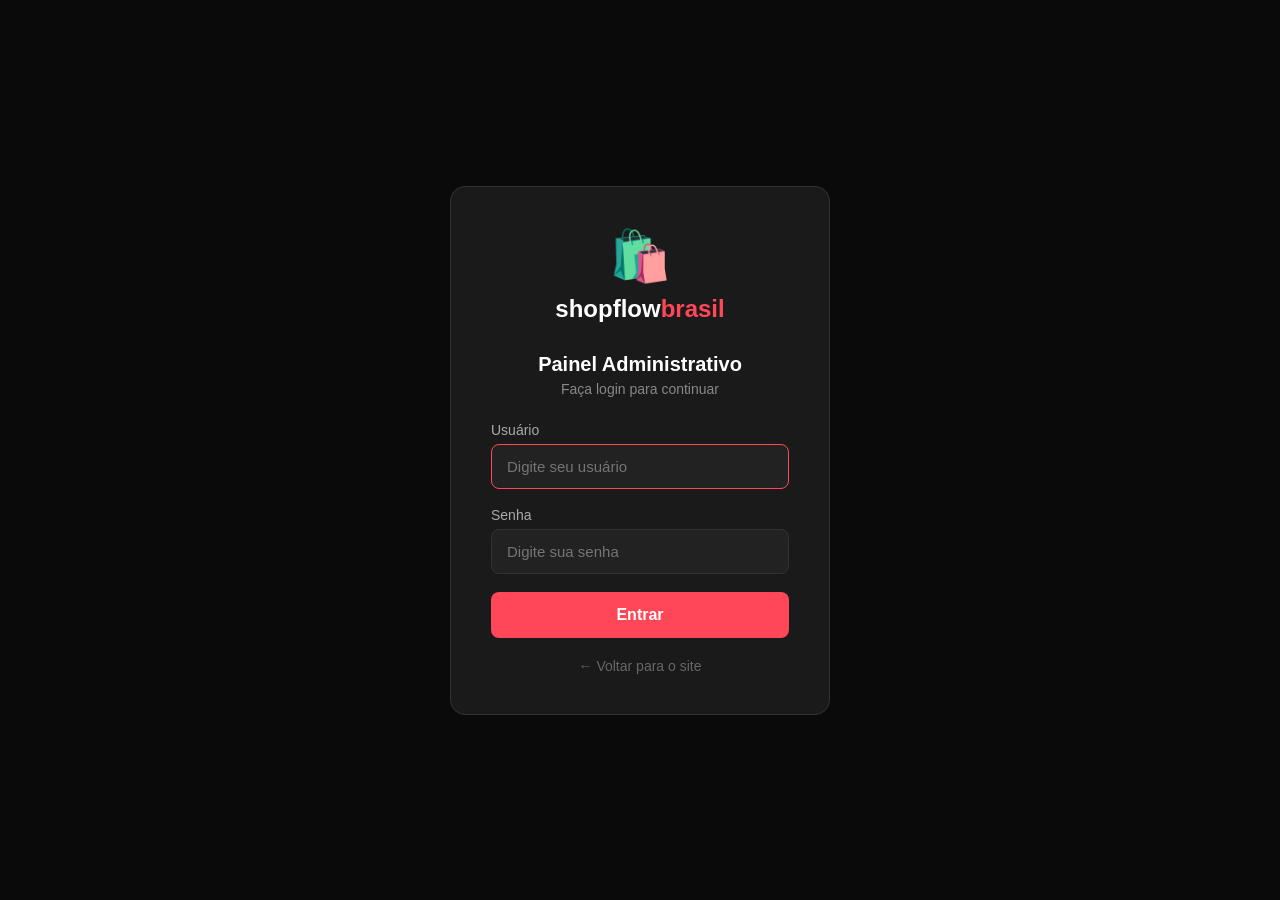
<file: login-admin.html>
<!DOCTYPE html>
<html lang="pt-BR">
<head>
    <meta charset="UTF-8">
    <meta name="viewport" content="width=device-width, initial-scale=1.0">
    <title>Login Admin - ShopFlowBrasil</title>
    <style>
        * {
            margin: 0;
            padding: 0;
            box-sizing: border-box;
        }
        
        body {
            background: #0a0a0a;
            min-height: 100vh;
            display: flex;
            align-items: center;
            justify-content: center;
            font-family: Arial, sans-serif;
            padding: 20px;
        }
        
        .container {
            background: #1a1a1a;
            border: 1px solid #333;
            border-radius: 15px;
            padding: 40px;
            width: 100%;
            max-width: 380px;
        }
        
        .logo {
            text-align: center;
            margin-bottom: 30px;
        }
        
        .logo-icon {
            font-size: 50px;
            display: block;
            margin-bottom: 10px;
        }
        
        .logo-text {
            font-size: 24px;
            font-weight: bold;
            color: #fff;
        }
        
        .logo-highlight {
            color: #ff4757;
        }
        
        h1 {
            color: #fff;
            font-size: 20px;
            text-align: center;
            margin-bottom: 5px;
        }
        
        .subtitle {
            color: #888;
            font-size: 14px;
            text-align: center;
            margin-bottom: 25px;
        }
        
        .message {
            display: none;
            padding: 12px;
            border-radius: 8px;
            margin-bottom: 15px;
            font-size: 14px;
        }
        
        .message.error {
            background: rgba(255, 71, 87, 0.1);
            border: 1px solid #ff4757;
            color: #ff4757;
        }
        
        .message.success {
            background: rgba(46, 204, 113, 0.1);
            border: 1px solid #2ecc71;
            color: #2ecc71;
        }
        
        .message.show {
            display: block;
        }
        
        .field {
            margin-bottom: 18px;
        }
        
        label {
            display: block;
            color: #aaa;
            font-size: 14px;
            margin-bottom: 6px;
        }
        
        input {
            width: 100%;
            padding: 13px 15px;
            background: #222;
            border: 1px solid #333;
            border-radius: 8px;
            color: #fff;
            font-size: 15px;
            outline: none;
            transition: border-color 0.3s;
        }
        
        input:focus {
            border-color: #ff4757;
        }
        
        .btn {
            width: 100%;
            padding: 14px;
            background: #ff4757;
            color: #fff;
            border: none;
            border-radius: 8px;
            font-size: 16px;
            font-weight: bold;
            cursor: pointer;
            transition: background 0.3s;
        }
        
        .btn:hover {
            background: #e03040;
        }
        
        .btn:active {
            transform: scale(0.98);
        }
        
        .back-link {
            display: block;
            text-align: center;
            margin-top: 20px;
            color: #666;
            text-decoration: none;
            font-size: 14px;
        }
        
        .back-link:hover {
            color: #fff;
        }
    </style>
</head>
<body>
    <div class="container">
        <div class="logo">
            <span class="logo-icon">🛍️</span>
            <span class="logo-text">shopflow<span class="logo-highlight">brasil</span></span>
        </div>
        
        <h1>Painel Administrativo</h1>
        <p class="subtitle">Faça login para continuar</p>
        
        <div class="message" id="msgError"></div>
        <div class="message" id="msgSuccess"></div>
        
        <div class="field">
            <label for="txtUser">Usuário</label>
            <input type="text" id="txtUser" placeholder="Digite seu usuário" autocomplete="off">
        </div>
        
        <div class="field">
            <label for="txtPass">Senha</label>
            <input type="password" id="txtPass" placeholder="Digite sua senha">
        </div>
        
        <button class="btn" id="btnLogin" onclick="login()">Entrar</button>
        
        <a href="index.html" class="back-link">← Voltar para o site</a>
    </div>
    
    <script>
        // Credenciais corretas
        var USER_CORRETO = "soypedro148";
        var SENHA_CORRETA = "Soy_Pedro8";
        
        function login() {
            var user = document.getElementById("txtUser").value.trim();
            var pass = document.getElementById("txtPass").value;
            
            var msgError = document.getElementById("msgError");
            var msgSuccess = document.getElementById("msgSuccess");
            
            // Limpar mensagens
            msgError.classList.remove("show");
            msgSuccess.classList.remove("show");
            
            console.log("Tentando login...");
            console.log("Usuário digitado:", user);
            console.log("Senha digitada:", pass ? "****" : "vazia");
            
            // Verificar se campos estão vazios
            if (user === "") {
                msgError.textContent = "Digite o usuário!";
                msgError.classList.add("show");
                return;
            }
            
            if (pass === "") {
                msgError.textContent = "Digite a senha!";
                msgError.classList.add("show");
                return;
            }
            
            // Verificar credenciais
            if (user === USER_CORRETO && pass === SENHA_CORRETA) {
                console.log("✅ LOGIN CORRETO!");
                
                // Salvar no localStorage
                localStorage.setItem("admin_logado", "sim");
                localStorage.setItem("admin_usuario", user);
                localStorage.setItem("admin_data", new Date().toISOString());
                
                // Mostrar sucesso
                msgSuccess.textContent = "✅ Login realizado! Entrando...";
                msgSuccess.classList.add("show");
                
                // Desabilitar botão
                document.getElementById("btnLogin").textContent = "Entrando...";
                document.getElementById("btnLogin").disabled = true;
                
                // Redirecionar após 1 segundo
                setTimeout(function() {
                    window.location.href = "admin.html";
                }, 1000);
                
            } else {
                console.log("❌ Login incorreto");
                msgError.textContent = "Usuário ou senha incorretos!";
                msgError.classList.add("show");
                
                // Limpar campos
                document.getElementById("txtPass").value = "";
                document.getElementById("txtPass").focus();
            }
        }
        
        // Permitir Enter
        document.getElementById("txtPass").addEventListener("keypress", function(e) {
            if (e.key === "Enter") {
                login();
            }
        });
        
        document.getElementById("txtUser").addEventListener("keypress", function(e) {
            if (e.key === "Enter") {
                document.getElementById("txtPass").focus();
            }
        });
        
        // Focar no usuário
        document.getElementById("txtUser").focus();
        
        // Verificar se já está logado
        if (localStorage.getItem("admin_logado") === "sim") {
            console.log("Já está logado! Redirecionando...");
            window.location.href = "admin.html";
        }
    </script>
</body>
</html>
</file>
